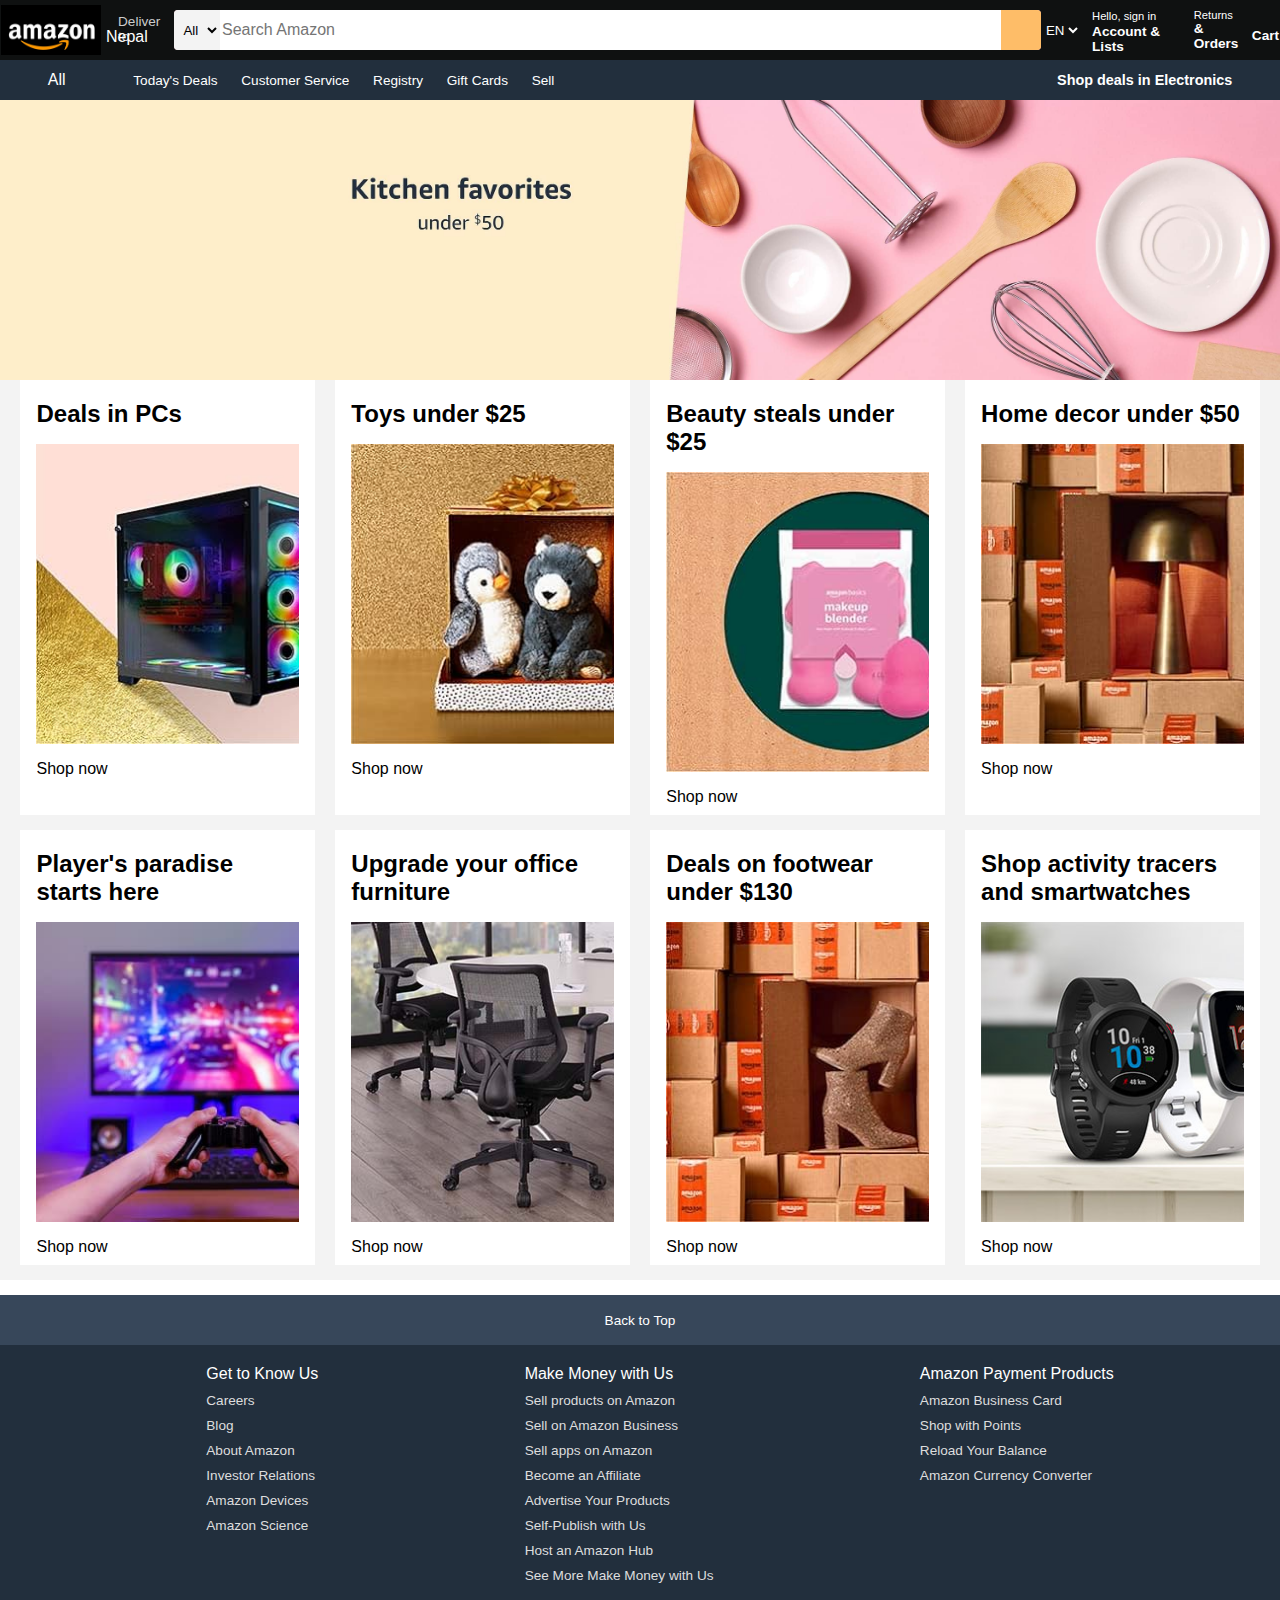
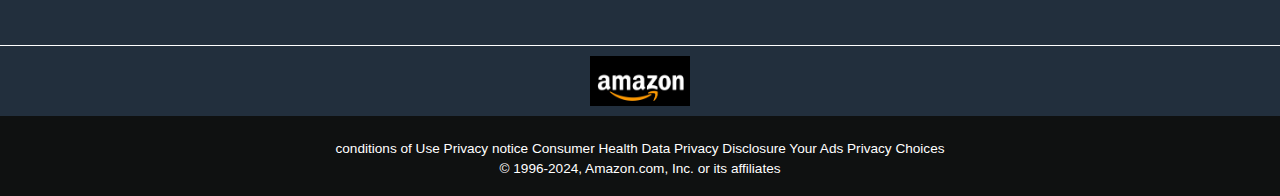
<file: index.html>
<!DOCTYPE html>
<html lang="en">
<head>
    <meta charset="UTF-8">
    <meta name="viewport" content="width=device-width, initial-scale=1.0">
    <title>Amazon</title>
    <link rel="stylesheet" href="https://cdnjs.cloudflare.com/ajax/libs/font-awesome/6.5.2/css/all.min.css" integrity="sha512-SnH5WK+bZxgPHs44uWIX+LLJAJ9/2PkPKZ5QiAj6Ta86w+fsb2TkcmfRyVX3pBnMFcV7oQPJkl9QevSCWr3W6A==" crossorigin="anonymous" referrerpolicy="no-referrer" />
    <link rel="stylesheet" href="style.css">
</head>
<body>
    <header>
        <div class="navbar">
        <div class="nav-logo border">
            <div class="logo"></div>
        </div>  
        <div class="nav-address border">
            <p class="add1">Deliver to</p>
            <div class="add-icon">
                <i class="fa-solid fa-location-dot"></i>
                <p class="add2">Nepal</p>
            </div>
        </div>
        <div class="nav-search">
            <select class="search-select">
                <option>All</option>
               </select>
               <input  placeholder="Search Amazon" class="search-input">
                 <div class="search-icon ">
                    <i class="fa-solid fa-magnifying-glass"></i>
                 </div>
        </div>

        <div class="nav-lang border">
            <select class="search-lang" >
                <option> EN</option>
               </select>
        </div>

        <div class="nav-signin border">
            <p><span>Hello, sign in</span></p>
            <p class="nav-second">Account & Lists</p>
        </div>

        <div class="nav-return border">
            <p><span>Returns</span></p>
            <p class="nav-order">& Orders</p>
        </div>

        <div class="nav-cart border">
            <i class="fa-solid fa-cart-shopping"></i>
            Cart
        </div>
        </div>

         <!-- Next -->

        <div class="panel">
           <div class="panel-all">
            <i class="fa-solid fa-bars"></i>
            All
           </div>
           <div class="panel-opts">
            <p>Today's Deals</p>
            <p>Customer Service</p>
            <p>Registry</p>
            <p>Gift Cards</p>
            <p>Sell</p>
           </div>
           <div class="panel-deals">
            Shop deals in Electronics
           </div>
         </div>
    </header>


        <div class="content-section"></div>
         <div class="shop-sec"> 
        <div class="box">
            <div class="box-content">
        <h2>Deals in PCs</h2> 
        <div class="box-img" style="background-image: url('./Utils/pcs.jpg')";></div> 
        <p>Shop now</p> 
           </div>
        </div>
        <div class="box">
            <div class="box-content">
         <h2>Toys under $25</h2>
         <div class="box-img" style="background-image: url('./Utils/toys.jpg')";></div>
         <p>Shop now</p>
            </div>
                </div>
        <div class="box">
            <div class="box-content">
          <h2>Beauty steals under $25</h2>
            <div class="box-img" style="background-image: url('./Utils/beauty.jpg')";></div>
            <p>Shop now</p>
            </div>
        </div>
        <div class="box">
            <div class="box-content">
            <h2>Home decor under $50</h2>
            <div class="box-img" style="background-image: url('./Utils/decor.jpg')";></div>
            <p>Shop now</p>
            </div>
     </div>
        <div class="box">
            <div class="box-content">
        <h2>Player's paradise starts here</h2> 
        <div class="box-img" style="background-image: url('./Utils/game.jpg')";></div> 
        <p>Shop now</p> 
           </div>
        </div>
        <div class="box">
            <div class="box-content">
         <h2>Upgrade your office furniture</h2>
         <div class="box-img" style="background-image: url('./Utils/furniture.jpg')";></div>
         <p>Shop now</p>
            </div>
                </div>
        <div class="box">
            <div class="box-content">
          <h2>Deals on footwear under $130 </h2>
            <div class="box-img" style="background-image: url('./Utils/shoes.jpg')";></div>
            <p>Shop now</p>
            </div>
        </div>
        <div class="box">
            <div class="box-content">
            <h2>Shop activity tracers and smartwatches</h2>
            <div class="box-img" style="background-image: url('./Utils/smartwatch.jpg')";></div>
            <p>Shop now</p>
            </div>
    
        </div>
          </div>
            
         <!-- <div class="books-store"> 
            <div class="books"> <h2>Top Sellers in Books for you</h1></div>
                <div class="books-image">
                    <div class="img1" style="background-image: url('./Utils/book1.jpg')";></div>
                </div>
                <div class="books-image">
                    <div class="img2" style="background-image: url('./Utils/book2.jpg')";></div>
                </div>
                <div class="books-image">
                    <div class="img3" style="background-image: url('./Utils/book3.jpg')";></div>
                </div>
                <div class="books-image">
                    <div class="img4" style="background-image: url('./Utils/book4.jpg')";></div>
                </div>
                <div class="books-image">
                    <div class="img5" style="background-image: url('./Utils/book5.jpg')";></div>
                </div>
                <div class="books-image">
                    <div class="img6" style="background-image: url('./Utils/book6.jpg')";></div>
                </div>
                <div class="books-image">
                    <div class="img7" style="background-image: url('./Utils/book7.jpg')";></div>
                </div>
                <div class="books-image">
                    <div class="img8" style="background-image: url('./Utils/book8.jpg')";></div>
                </div>
                <div class="books-image">
                    <div class="img9" style="background-image: url('./Utils/book9.jpg')";></div>
                </div>

                </div> 
        </div>  -->

        <footer>
<div class="foot-panel1">
    Back to Top
</div>

<div class="foot-panel2">
<ul>
    <p>Get to Know Us</p>
<a>Careers</a>
<a>Blog</a>
<a>About Amazon</a>
<a>Investor Relations</a>
<a>Amazon Devices</a>
<a>Amazon Science</a>
</ul>

<ul>
    <p>Make Money with Us</p>
<a>Sell products on Amazon</a>
<a>Sell on Amazon Business</a>
<a>Sell apps on Amazon</a>
<a>Become an Affiliate</a>
<a>Advertise Your Products</a>
<a>Self-Publish with Us</a>
<a>Host an Amazon Hub</a>
<a>See More Make Money with Us</a>
</ul>

<ul>
    <p>Amazon Payment Products</p>
    <a>Amazon Business Card</a>
    <a>Shop with Points</a>
    <a>Reload Your Balance</a>
    <a>Amazon Currency Converter</a>

</ul>
</div>

<div class="foot-panel3">
    <div class="logo"></div>
</div>

<div class="foot-panel4">
    <div class="pages">
        <a>conditions of Use</a>
        <a>Privacy notice</a>
        <a>Consumer Health Data Privacy Disclosure</a>
        <a>Your Ads Privacy Choices</a>
    </div>
    <div class="copyright">
        © 1996-2024, Amazon.com, Inc. or its affiliates
    </div>
</div>
        </footer>
        </body>
</html>
</file>
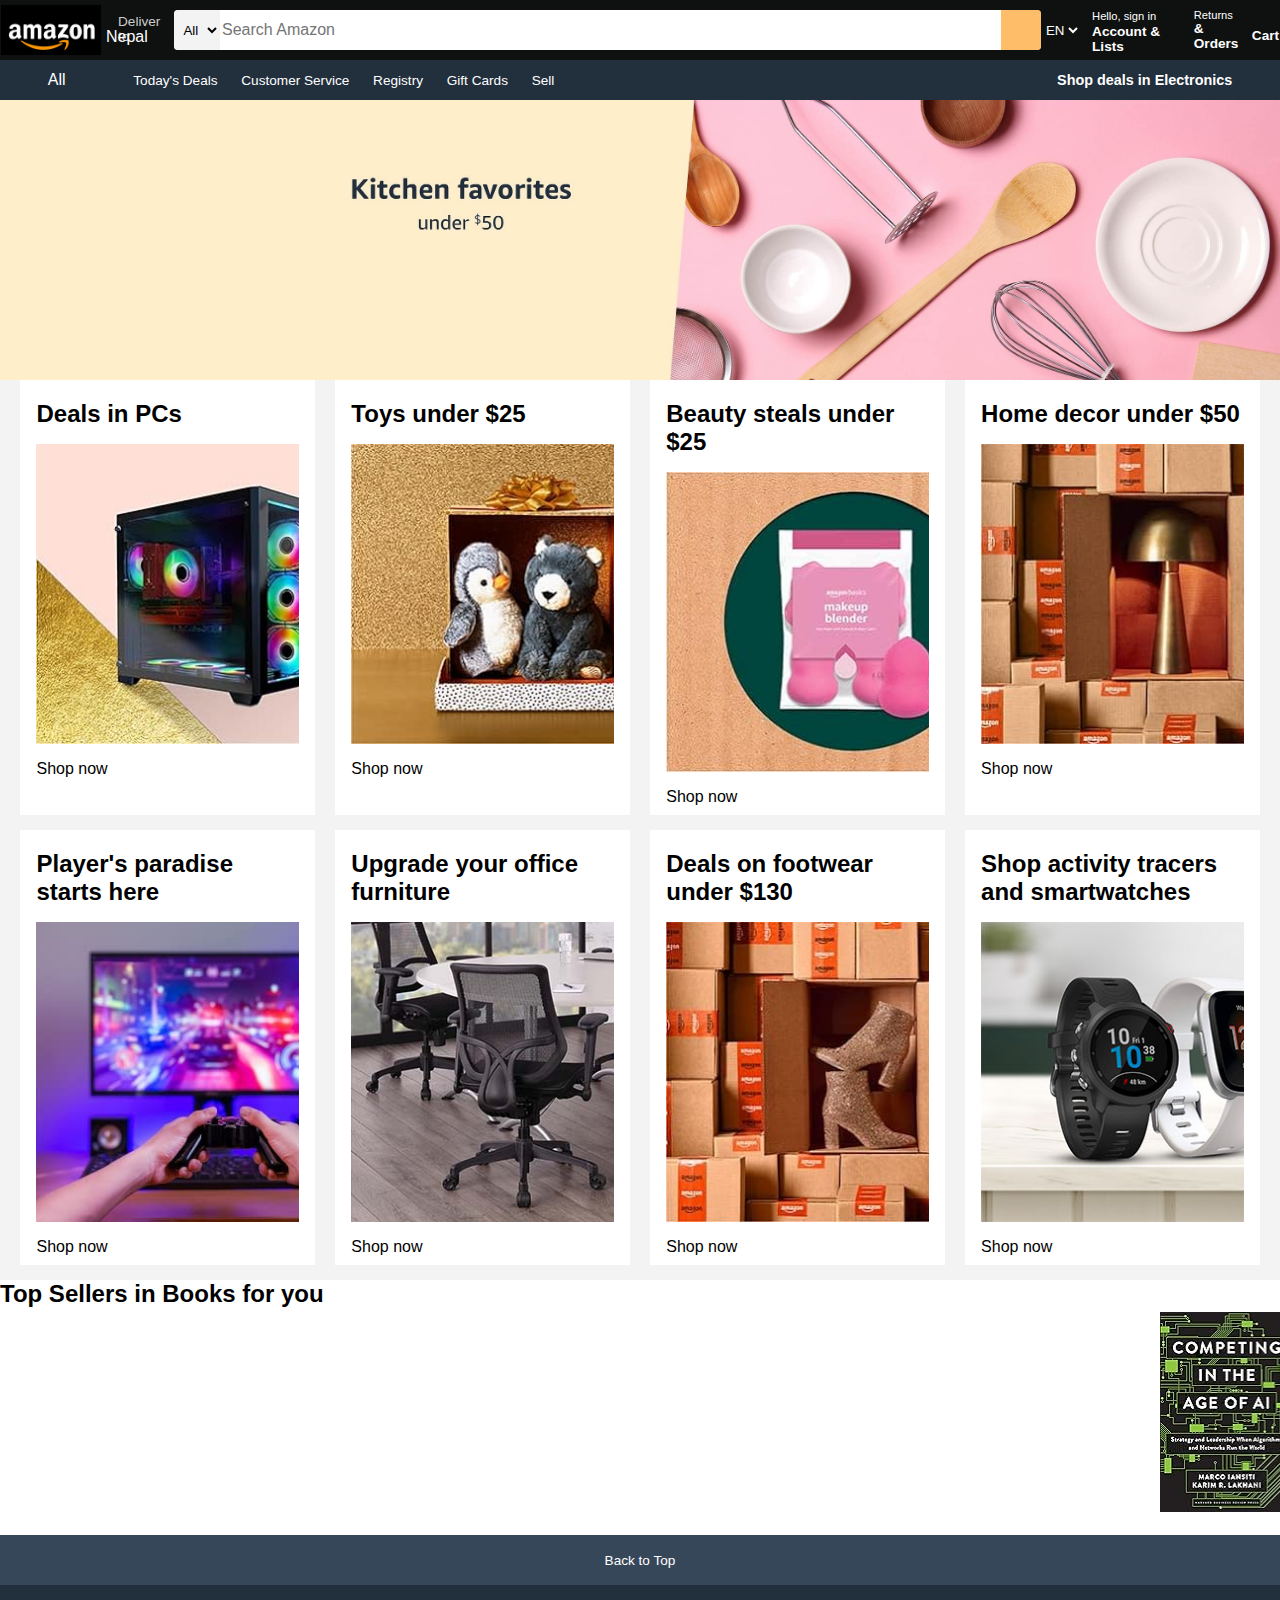
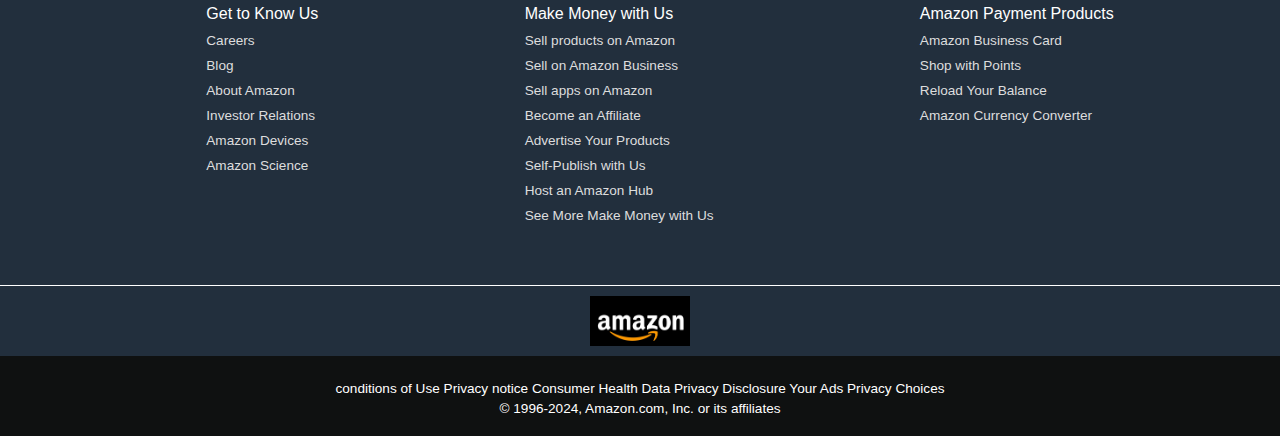
<file: project.html>
<!DOCTYPE html>
<html lang="en">
<head>
    <meta charset="UTF-8">
    <meta name="viewport" content="width=device-width, initial-scale=1.0">
    <title>Amazon</title>
    <link rel="stylesheet" href="https://cdnjs.cloudflare.com/ajax/libs/font-awesome/6.5.2/css/all.min.css" integrity="sha512-SnH5WK+bZxgPHs44uWIX+LLJAJ9/2PkPKZ5QiAj6Ta86w+fsb2TkcmfRyVX3pBnMFcV7oQPJkl9QevSCWr3W6A==" crossorigin="anonymous" referrerpolicy="no-referrer" />
    <link rel="stylesheet" href="project.css">
</head>
<body>
    <header>
        <div class="navbar">
        <div class="nav-logo border">
            <div class="logo"></div>
        </div>  
        <div class="nav-address border">
            <p class="add1">Deliver to</p>
            <div class="add-icon">
                <i class="fa-solid fa-location-dot"></i>
                <p class="add2">Nepal</p>
            </div>
        </div>
        <div class="nav-search">
            <select class="search-select">
                <option>All</option>
               </select>
               <input  placeholder="Search Amazon" class="search-input">
                 <div class="search-icon ">
                    <i class="fa-solid fa-magnifying-glass"></i>
                 </div>
        </div>

        <div class="nav-lang border">
            <select class="search-lang" >
                <option> EN</option>
               </select>
        </div>

        <div class="nav-signin border">
            <p><span>Hello, sign in</span></p>
            <p class="nav-second">Account & Lists</p>
        </div>

        <div class="nav-return border">
            <p><span>Returns</span></p>
            <p class="nav-order">& Orders</p>
        </div>

        <div class="nav-cart border">
            <i class="fa-solid fa-cart-shopping"></i>
            Cart
        </div>
        </div>

         <!-- Next -->

        <div class="panel">
           <div class="panel-all">
            <i class="fa-solid fa-bars"></i>
            All
           </div>
           <div class="panel-opts">
            <p>Today's Deals</p>
            <p>Customer Service</p>
            <p>Registry</p>
            <p>Gift Cards</p>
            <p>Sell</p>
           </div>
           <div class="panel-deals">
            Shop deals in Electronics
           </div>
         </div>
    </header>


        <div class="content-section"></div>
         <div class="shop-sec"> 
        <div class="box">
            <div class="box-content">
        <h2>Deals in PCs</h2> 
        <div class="box-img" style="background-image: url('./Utils/pcs.jpg')";></div> 
        <p>Shop now</p> 
           </div>
        </div>
        <div class="box">
            <div class="box-content">
         <h2>Toys under $25</h2>
         <div class="box-img" style="background-image: url('./Utils/toys.jpg')";></div>
         <p>Shop now</p>
            </div>
                </div>
        <div class="box">
            <div class="box-content">
          <h2>Beauty steals under $25</h2>
            <div class="box-img" style="background-image: url('./Utils/beauty.jpg')";></div>
            <p>Shop now</p>
            </div>
        </div>
        <div class="box">
            <div class="box-content">
            <h2>Home decor under $50</h2>
            <div class="box-img" style="background-image: url('./Utils/decor.jpg')";></div>
            <p>Shop now</p>
            </div>
     </div>
        <div class="box">
            <div class="box-content">
        <h2>Player's paradise starts here</h2> 
        <div class="box-img" style="background-image: url('./Utils/game.jpg')";></div> 
        <p>Shop now</p> 
           </div>
        </div>
        <div class="box">
            <div class="box-content">
         <h2>Upgrade your office furniture</h2>
         <div class="box-img" style="background-image: url('./Utils/furniture.jpg')";></div>
         <p>Shop now</p>
            </div>
                </div>
        <div class="box">
            <div class="box-content">
          <h2>Deals on footwear under $130 </h2>
            <div class="box-img" style="background-image: url('./Utils/shoes.jpg')";></div>
            <p>Shop now</p>
            </div>
        </div>
        <div class="box">
            <div class="box-content">
            <h2>Shop activity tracers and smartwatches</h2>
            <div class="box-img" style="background-image: url('./Utils/smartwatch.jpg')";></div>
            <p>Shop now</p>
            </div>
    
        </div>
          </div>
            
         <div class="books-store"> 
            <div class="books"> <h2>Top Sellers in Books for you</h1></div>
                <div class="books-image" style="background-image: url('./Utils/book1.jpg')";></div>
        </div> 

        <footer>
<div class="foot-panel1">
    Back to Top
</div>

<div class="foot-panel2">
<ul>
    <p>Get to Know Us</p>
<a>Careers</a>
<a>Blog</a>
<a>About Amazon</a>
<a>Investor Relations</a>
<a>Amazon Devices</a>
<a>Amazon Science</a>
</ul>

<ul>
    <p>Make Money with Us</p>
<a>Sell products on Amazon</a>
<a>Sell on Amazon Business</a>
<a>Sell apps on Amazon</a>
<a>Become an Affiliate</a>
<a>Advertise Your Products</a>
<a>Self-Publish with Us</a>
<a>Host an Amazon Hub</a>
<a>See More Make Money with Us</a>
</ul>

<ul>
    <p>Amazon Payment Products</p>
    <a>Amazon Business Card</a>
    <a>Shop with Points</a>
    <a>Reload Your Balance</a>
    <a>Amazon Currency Converter</a>

</ul>
</div>

<div class="foot-panel3">
    <div class="logo"></div>
</div>

<div class="foot-panel4">
    <div class="pages">
        <a>conditions of Use</a>
        <a>Privacy notice</a>
        <a>Consumer Health Data Privacy Disclosure</a>
        <a>Your Ads Privacy Choices</a>
    </div>
    <div class="copyright">
        © 1996-2024, Amazon.com, Inc. or its affiliates
    </div>
</div>
        </footer>
        </body>
</html>
</file>
<file: style.css>
*{
    margin: 0;
    font-family: Arial, Helvetica, sans-serif;
    border: border-box; 
}
.navbar{
    height:60px ;
    background-color: #0f1111;
    color: white;
    display: flex;
    align-items: center;
    justify-content: space-evenly;

}
.nav-logo{
    height: 50px;
    width:100px;
}

.logo{
    background-image: url("./Utils/amazon.webp");
    background-size: cover;
    height:50px;
    width: 100%;
}
.border{
    border: 1.5px solid transparent;
}
.border:hover{
    border: 1.5px solid white;
}
.add1{
height: 14px;
color: #cccccc;
font-size: 0.85rem;
margin-left: 15px;
}
.add2{
       font-size: 1rem;
       margin-left: 3px;
}
.add-icon{
    display: flex;
    align-items: center;
}
.nav-search{
    display: flex;
    justify-content: space-evenly;
    background-color: pink;
    width: 900px;
    height: 40px;
    border-radius: 4px;
}

.nav-search:hover{
    border: 2px solid orange;
}
.search-select{
    background-color: #f3f3f3;
    width: 51.6px;
    border-top-left-radius: 4px;
    border-bottom-left-radius: 4px;
   text-align: center;
   border: none;
}

.search-input{
    width:100%;
    border: none;
    font-size:1rem ;
}
.search-icon{
    width: 45px;
    border-top-right-radius: 4px;
    border-bottom-right-radius: 4px;
    display: flex;
    justify-content: center;
    align-items: center;
    font-size: 1.3rem;
    background-color: #febd68 ;
    color:#0f1111

}

.nav-lang{
    width: 50px;
    
}

 .search-lang{
    background-color:#0f1111;
    color: white;
    border: none;
} 

span{
    font-size: 0.7rem;
}


.nav-second{
    font-size: 0.85rem;
    font-weight: 700;
}

.nav-return{
    font-size: 0.7rem;
}

.nav-order{
     font-size: 0.85rem;
     font-weight: 700;
}

.nav-cart i {
    font-size: 30px;
}

.nav-cart{
    font-size: 0.85rem;
    font-weight: 700;
}
       /* Next */

.panel{
    height: 40px;
   display: flex;
    align-items: center;
    justify-content: space-evenly;
    background-color: #222f3d;
    color: white;
}       

.panel-opts p{
display: inline;
margin-left: 20px;
}
.panel-opts{
    width: 70%;
    font-size: 0.85rem;
}

.panel-deals{
    font-size: 0.9rem;
    font-weight: 700;

}

/* Next */
.content-section{
    background-image: url("./Utils/kitchen.jpg");
    background-size: cover;
   
    height:280px ;
    
}

.shop-sec{
    display: flex;
    justify-content: space-evenly;
    flex-wrap: wrap;
    
    background-color: #f3f3f3;
}

.box{
    border: 2px ;
    height:400px;
    width:23%;
    background-color: white;
    padding: 20px 0px 15px;
    margin-bottom: 15px;
} 

.box-img{
    height: 300px;
    background-size: cover;
    margin-top: 1rem;
    margin-bottom: 1rem;
}

.box-content{
    margin-left: 1rem;
    margin-right: 1rem;
}

/* next */

  .books-store{  
    display: flex;
    background-color: white;
    height: 240px;
   
   
}
.books{
    width: 100%;
}

 .books-image{
     
    display: flex;
    align-items: center;
    justify-content: space-evenly;
        height: 200px;
        width: 133px;
        margin-top: 2rem;
        margin-bottom: 1rem;
        background-size: cover;

}
/*.books-cont{
   height: 200px;
   width: 900px;
} 
.c{
  display: flex;
  justify-content: flex-start;
} */

footer{
    margin-top: 15px;
}
 .foot-panel1{
    background-color:#37475a ;
    color: white;
    height: 50px;
    display: flex;
    justify-content: center;
    align-items: center;
    font-size: 0.85rem;
 }

 .foot-panel2{
    background-color: #222f3d;
    color: white;
    height: 300px;
    display: flex;
    justify-content: space-evenly;
 }

 ul a{
    display: block;
    font-size: 0.85rem;
    margin-top: 10px ;
    color: #dddddd;
 }

 ul{
    margin-top: 20px;
 }

 .foot-panel3{
    background-color: #222f3d;
    color: white;
    border-top: 0.5px solid white;
    height: 70px;
    display: flex;
    justify-content: center;
    align-items: center;
    
 }

 .logo{
    background-image: url("./Utils/amazon.webp");
    background-size: cover;
    height: 50px;
    width: 100px;
 }
 .foot-panel4{
    background-color: #0f1111;
    color: white;
    height: 80px;
    font-size: 0.85rem;
    text-align: center;
 }

 .pages{
    
    padding-top: 25px;
 }

 .copyright{
    padding-top: 5px;
 }
</file>
<file: project.css>
*{
    margin: 0;
    font-family: Arial, Helvetica, sans-serif;
    border: border-box; 
}
.navbar{
    height:60px ;
    background-color: #0f1111;
    color: white;
    display: flex;
    align-items: center;
    justify-content: space-evenly;

}
.nav-logo{
    height: 50px;
    width:100px;
}

.logo{
    background-image: url("./Utils/amazon.webp");
    background-size: cover;
    height:50px;
    width: 100%;
}
.border{
    border: 1.5px solid transparent;
}
.border:hover{
    border: 1.5px solid white;
}
.add1{
height: 14px;
color: #cccccc;
font-size: 0.85rem;
margin-left: 15px;
}
.add2{
       font-size: 1rem;
       margin-left: 3px;
}
.add-icon{
    display: flex;
    align-items: center;
}
.nav-search{
    display: flex;
    justify-content: space-evenly;
    background-color: pink;
    width: 900px;
    height: 40px;
    border-radius: 4px;
}

.nav-search:hover{
    border: 2px solid orange;
}
.search-select{
    background-color: #f3f3f3;
    width: 51.6px;
    border-top-left-radius: 4px;
    border-bottom-left-radius: 4px;
   text-align: center;
   border: none;
}

.search-input{
    width:100%;
    border: none;
    font-size:1rem ;
}
.search-icon{
    width: 45px;
    border-top-right-radius: 4px;
    border-bottom-right-radius: 4px;
    display: flex;
    justify-content: center;
    align-items: center;
    font-size: 1.3rem;
    background-color: #febd68 ;
    color:#0f1111

}

.nav-lang{
    width: 50px;
    
}

 .search-lang{
    background-color:#0f1111;
    color: white;
    border: none;
} 

span{
    font-size: 0.7rem;
}


.nav-second{
    font-size: 0.85rem;
    font-weight: 700;
}

.nav-return{
    font-size: 0.7rem;
}

.nav-order{
     font-size: 0.85rem;
     font-weight: 700;
}

.nav-cart i {
    font-size: 30px;
}

.nav-cart{
    font-size: 0.85rem;
    font-weight: 700;
}
       /* Next */

.panel{
    height: 40px;
   display: flex;
    align-items: center;
    justify-content: space-evenly;
    background-color: #222f3d;
    color: white;
}       

.panel-opts p{
display: inline;
margin-left: 20px;
}
.panel-opts{
    width: 70%;
    font-size: 0.85rem;
}

.panel-deals{
    font-size: 0.9rem;
    font-weight: 700;

}

/* Next */
.content-section{
    background-image: url("./Utils/kitchen.jpg");
    background-size: cover;
   
    height:280px ;
    
}

.shop-sec{
    display: flex;
    justify-content: space-evenly;
    flex-wrap: wrap;
    
    background-color: #f3f3f3;
}

.box{
    border: 2px ;
    height:400px;
    width:23%;
    background-color: white;
    padding: 20px 0px 15px;
    margin-bottom: 15px;
} 

.box-img{
    height: 300px;
    background-size: cover;
    margin-top: 1rem;
    margin-bottom: 1rem;
}

.box-content{
    margin-left: 1rem;
    margin-right: 1rem;
}

/* next */

  .books-store{  
    display: flex;
    background-color: white;
    height: 240px;
   
   
}
.books{
    width: 100%;
}

 .books-image{
     
    display: flex;
    align-items: center;
    justify-content: space-evenly;
        height: 200px;
        width: 133px;
        margin-top: 2rem;
        margin-bottom: 1rem;
        background-size: cover;

}
/*.books-cont{
   height: 200px;
   width: 900px;
} 
.c{
  display: flex;
  justify-content: flex-start;
} */

footer{
    margin-top: 15px;
}
 .foot-panel1{
    background-color:#37475a ;
    color: white;
    height: 50px;
    display: flex;
    justify-content: center;
    align-items: center;
    font-size: 0.85rem;
 }

 .foot-panel2{
    background-color: #222f3d;
    color: white;
    height: 300px;
    display: flex;
    justify-content: space-evenly;
 }

 ul a{
    display: block;
    font-size: 0.85rem;
    margin-top: 10px ;
    color: #dddddd;
 }

 ul{
    margin-top: 20px;
 }

 .foot-panel3{
    background-color: #222f3d;
    color: white;
    border-top: 0.5px solid white;
    height: 70px;
    display: flex;
    justify-content: center;
    align-items: center;
    
 }

 .logo{
    background-image: url("./Utils/amazon.webp");
    background-size: cover;
    height: 50px;
    width: 100px;
 }
 .foot-panel4{
    background-color: #0f1111;
    color: white;
    height: 80px;
    font-size: 0.85rem;
    text-align: center;
 }

 .pages{
    
    padding-top: 25px;
 }

 .copyright{
    padding-top: 5px;
 }
</file>
